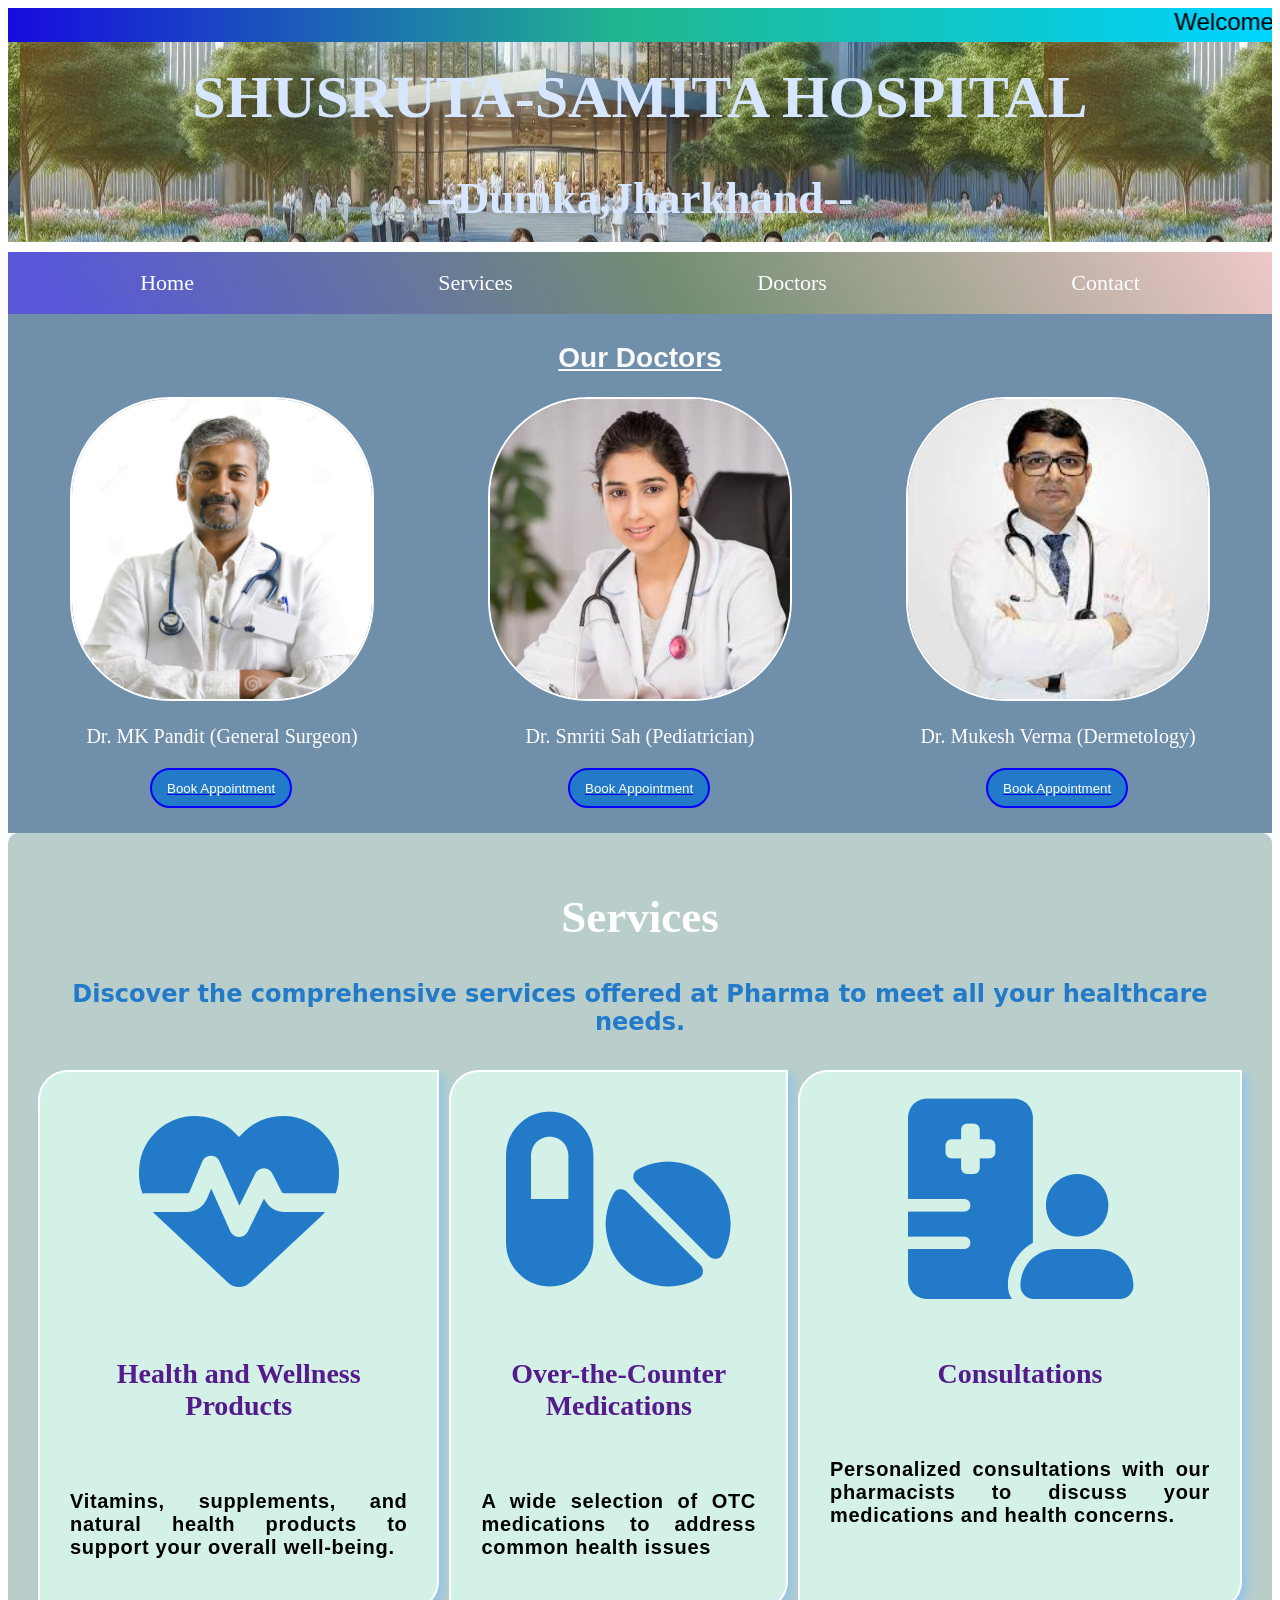
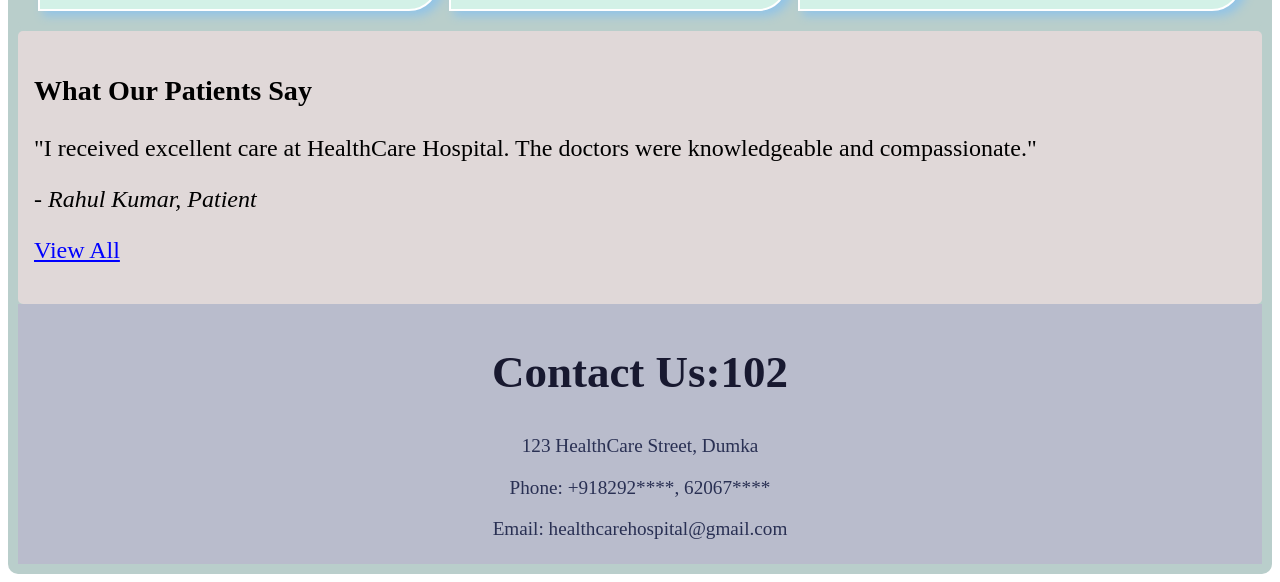
<file: index.html>
<!DOCTYPE html>
<html lang="en">
<head>
    <meta charset="UTF-8">
    <meta name="viewport" content="width=device-width, initial-scale=1.0">
    <title>SHUSRUTA-SAMITA HOSPITAL</title>
    <link rel="stylesheet" href="project2.css">
    <link rel="stylesheet" href="https://cdnjs.cloudflare.com/ajax/libs/font-awesome/6.6.0/css/all.min.css" 
    integrity="sha512-Kc323vGBEqzTmouAECnVceyQqyqdsSiqLQISBL29aUW4U/M7pSPA/gEUZQqv1cwx4OnYxTxve5UMg5GT6L4JJg=="
    crossorigin="anonymous" referrerpolicy="no-referrer" />
</head>
<body>
    <div class="welcome-message">
        <marquee><span>Welcome to SHUSRUTA-SAMITA Hospital DUMKA</span></marquee> 
    </div>
    <header>
        <div class="title">
            <h1>SHUSRUTA-SAMITA HOSPITAL</h1>
            <h2>--Dumka,Jharkhand--</h2>
        </div>
    </header>
    <nav>
        <a href="index.html">Home</a>
        <a href="#services">Services</a>
        <a href="#doctors">Doctors</a>
        <a href="#contact">Contact</a>
    </nav>
    <div class="container">
        <div class="doctors" id="doctors">
            <h2><u>Our Doctors</u></h2>
            <div class="doc">
                   <div class="doc1">
                    <a href="doc1.html">
                     <img src="maledoc.jpg" alt="Dr. MK Pandit" class="doctor-image">
                    </a>
                     <p>Dr. MK Pandit (General Surgeon)</p>
                     <a href="payment form.html" target="_blank">
                        <button class="btn">Book Appointment</button>
                        </a>
                   </div>
                   <div class="doc2">
                   <a href="doc2.html">
                      <img src="ladydoc.jpeg" alt="Dr. Smriti Sah" class="doctor-image">
                    </a>
                      <p>Dr. Smriti Sah (Pediatrician)</p>
                      <a href="payment form.html" target="_blank">
                        <button class="btn">Book Appointment</button>
                        </a>
                   </div>                   
                 <div class="doc3">
                    <a href="doc3.html">
                    <img src="maledoc2.jpeg" alt="Dr. Mukesh Verma" class="doctor-image">
                    </a>
                    <p>Dr. Mukesh Verma (Dermetology)</p>
                    <a href="payment form.html" target="_blank">
                      <button class="btn">Book Appointment</button>
                    </a>
                 </div>

            </div>
        </div>
        <div id="services" class="services">
            <div class="container">
      
              <div class="services">
                <h2>Services</h2>
                <p class="title">Discover the comprehensive services offered at Pharma to meet all your healthcare needs.</p>
                <div class="tiles">
                    <div class="title1">
                        <div class="icon">
                            <i class="fas fa-heartbeat"></i>
                        </div>
                        <h4><a href="">Health and Wellness Products</a></h4>
                        <p>Vitamins, supplements, and natural health products to support your overall well-being.</p>
                    </div>
                    <div class="title2">
                        <div class="icon">
                            <i class="fas fa-pills"></i>
                        </div>
                        <h4><a href="">Over-the-Counter Medications</a></h4>
                        <p>A wide selection of OTC medications to address common health issues</p>
                    </div>
                    <div class="title3">
                        <div class="icon">
                            <i class="fas fa-hospital-user"></i>
                        </div>
                        <h4><a href="">Consultations</a></h4>
                        <p>Personalized consultations with our pharmacists to discuss your medications and health concerns.</p>
                    </div>
                </div>
           </div>
        </div>
        <div class="testimonial">
            <h3>What Our Patients Say</h3>
            <p>"I received excellent care at HealthCare Hospital. The doctors were knowledgeable and compassionate."</p>
            <p style="font-style: italic;">- Rahul Kumar, Patient</p>
            <div class="hidden">
                <p>“The facilities at the hospital are top-notch, and the medical team is incredibly skilled. I couldn’t have asked for better care.”</p>
                <p style="font-style: italic;">- Ramesh Gupta</p>
                <p>“From the moment I walked in, I felt welcomed and cared for. SS hospital truly prioritizes patient well-being.”</p>
                <p style="font-style: italic;">- Akash Kalyan</p>
            </div>
            <p class="view-all" onclick="toggleReviews()">View All</p>
        </div>
    
        <!-- JavaScript to handle toggling reviews -->
        <script>
            let reviewsVisible = false;
    
            function toggleReviews() {
                const hiddenReviews = document.querySelectorAll('.hidden');
                hiddenReviews.forEach(review => {
                    review.style.display = reviewsVisible ? 'none' : 'block';
                });
                reviewsVisible = !reviewsVisible;
                document.querySelector('.view-all').textContent = reviewsVisible ? 'Hide Reviews' : 'View All';
            }
        </script>
        <div class="contact" id="contact">
            <h2>Contact Us:102</h2>
            <p>123 HealthCare Street, Dumka</p>
            <p>Phone: +918292****, 62067****</p>
            <p>Email: healthcarehospital@gmail.com</p>
        </div>
    </div>
</body>
</html>
</file>
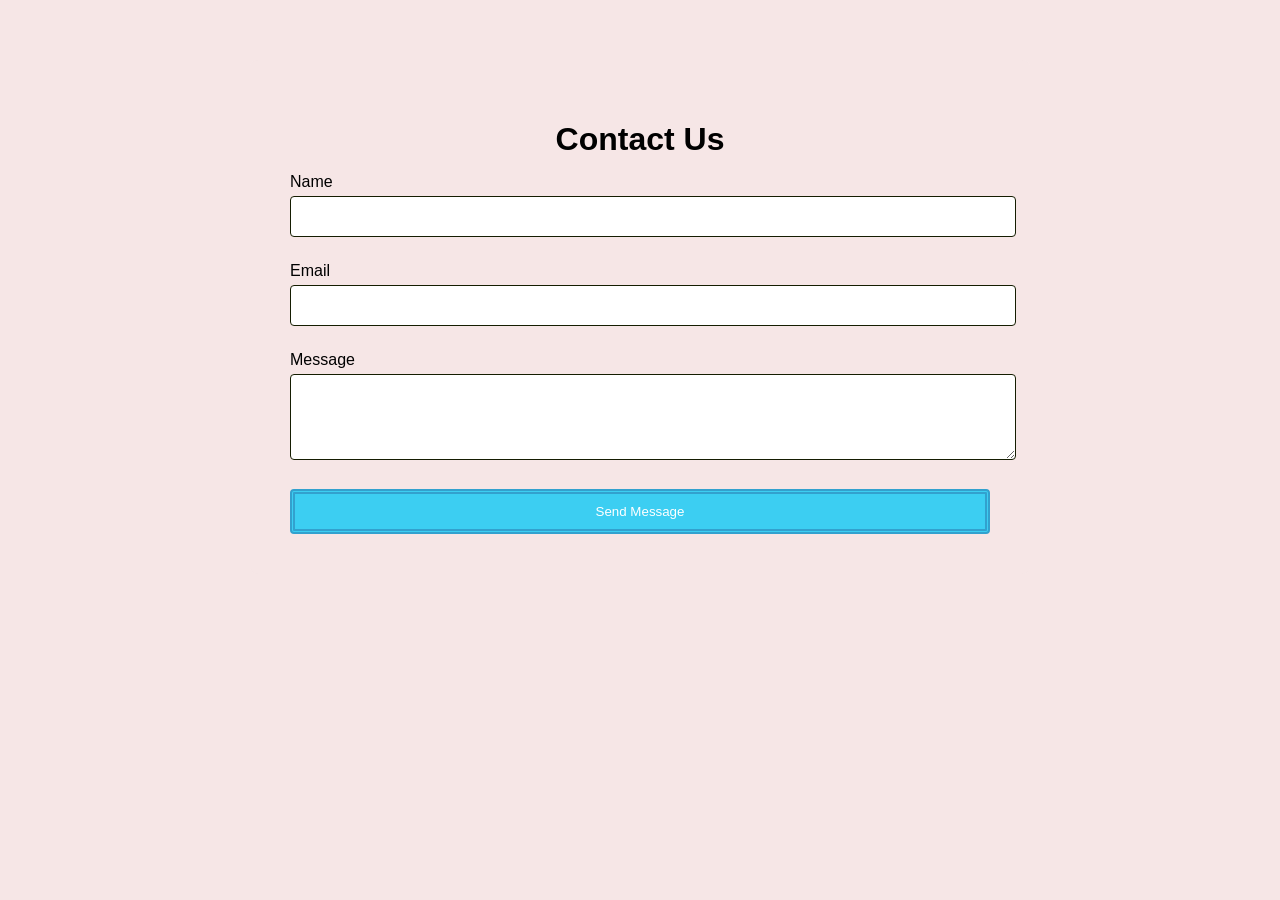
<file: contactform.html>
<!DOCTYPE html>
<html lang="en">
<head>
<meta charset="UTF-8">
<meta name="viewport" content="width=device-width, initial-scale=1.0">
<title>Contact Form</title>
<link rel="stylesheet" href="contactform.css">
</head>
<body>
<div class="contact-form">
  <h1>Contact Us</h1>
  <form action="your-server-side-script" method="post">
    <label for="name">Name</label>
    <input type="text" id="name" name="name" required>

    <label for="email">Email</label>
    <input type="email" id="email" name="email" required>

    <label for="message">Message</label>
    <textarea id="message" name="message" rows="4" required></textarea>

    <button type="submit">Send Message</button>
  </form>
</div>
</body>
</html>
</file>
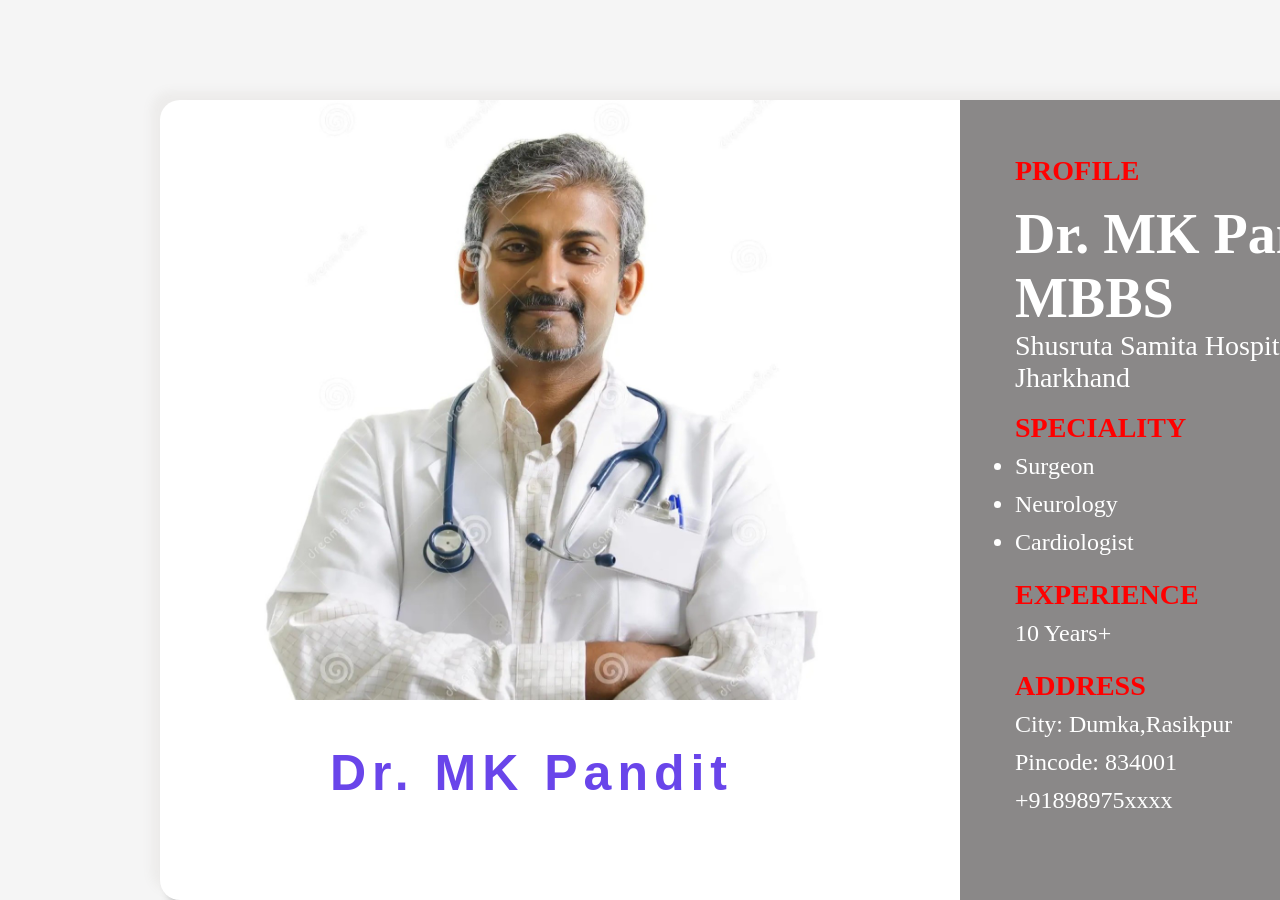
<file: doc1.html>
<!DOCTYPE html>
<html lang="en">
<head>
    <meta charset="UTF-8">
    <meta name="viewport" content="width=device-width, initial-scale=1.0">
    <title>Doc_profile </title>
    <link rel="stylesheet" href="doc1.css">
</head>
<body>
    <div class="container">
        <div class="pic_half">
            <div class="image">
                <img src="maledoc.jpg" height="600px">
                <h1>Dr. MK Pandit</h1>
            </div>
        </div>
        <div class="details">
            <div class="doc_detail">
                <div class="one">
                    <H2>PROFILE</H2>
                </div>
                <div class="two">
                    <h1>Dr. MK Pandit</h1>
                    <h1>MBBS</h1>
                    <p>Shusruta Samita Hospital,Dumka<br>Jharkhand</p>
                </div>
                <div class="three">
                    <h2>SPECIALITY</h2>
                    <ul>
                        <li>Surgeon</li>
                        <li>Neurology</li>
                        <li>Cardiologist</li>
                    </ul>
                </div>
                <div class="four">
                    <h2>EXPERIENCE</h2>
                    <P>10 Years+</P>
                </div>
                <div class="five">
                    <h2>ADDRESS</h2>
                    <p>City: Dumka,Rasikpur<br>Pincode: 834001<br>+91898975xxxx</p>
                </div>
            </div>
        </div>
           
    </div>
</body>
</html>
</file>
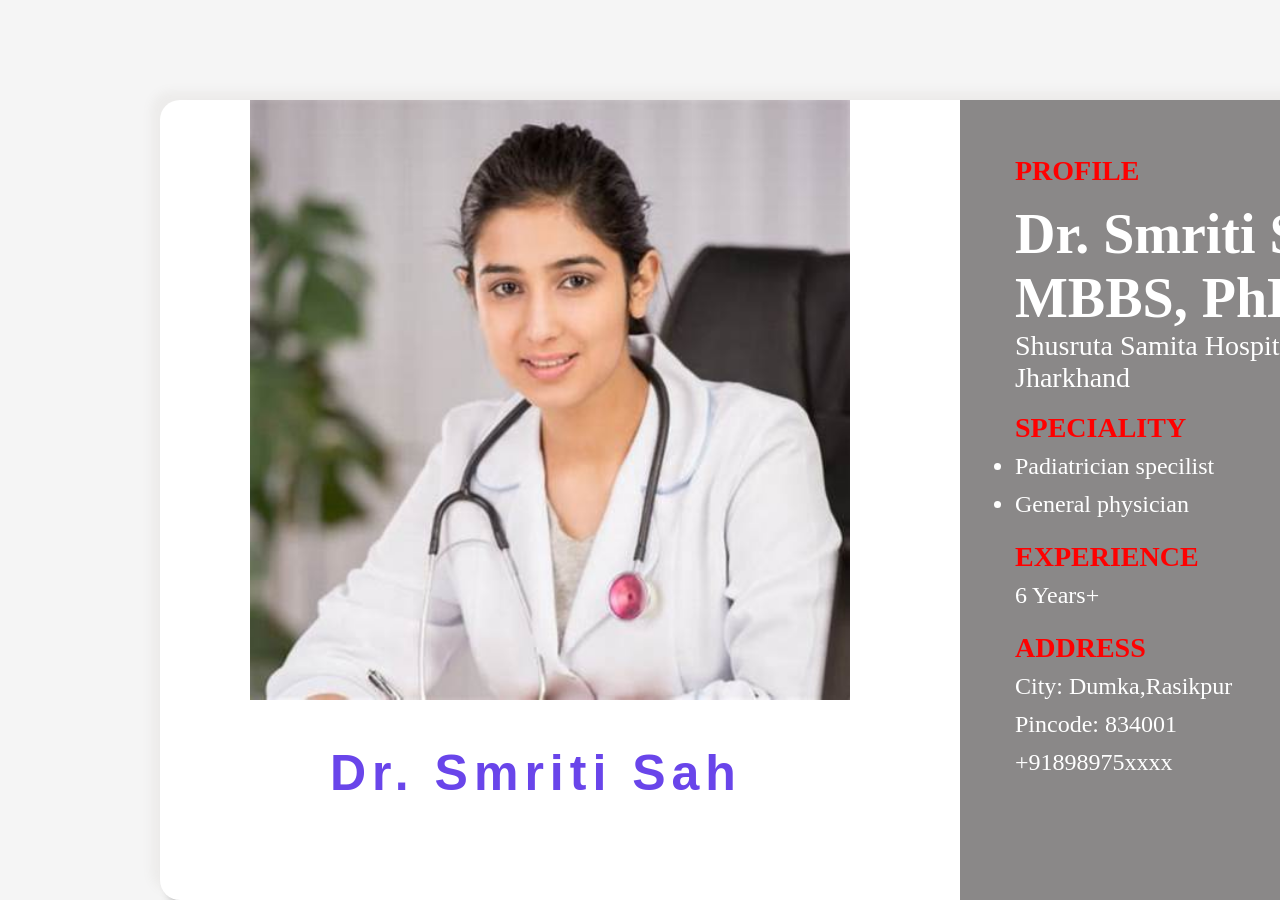
<file: doc2.html>
<!DOCTYPE html>
<html lang="en">
<head>
    <meta charset="UTF-8">
    <meta name="viewport" content="width=device-width, initial-scale=1.0">
    <title>Doc_profile </title>
    <link rel="stylesheet" href="doc1.css">
</head>
<body>
    <div class="container">
        <div class="pic_half">
            <div class="image">
                <img src="ladydoc.jpeg" height="600px">
                <h1>Dr. Smriti Sah</h1>
            </div>
        </div>
        <div class="details">
            <div class="doc_detail">
                <div class="one">
                    <H2>PROFILE</H2>
                </div>
                <div class="two">
                    <h1>Dr. Smriti Sah</h1>
                    <h1>MBBS, PhD,</h1>
                    <p>Shusruta Samita Hospital,Dumka<br>Jharkhand</p>
                </div>
                <div class="three">
                    <h2>SPECIALITY</h2>
                    <ul>
                        <li>Padiatrician specilist</li>
                        <li>General physician</li>
                        
                        
                    </ul>
                </div>
                <div class="four">
                    <h2>EXPERIENCE</h2>
                    <P>6 Years+</P>
                </div>
                <div class="five">
                    <h2>ADDRESS</h2>
                    <p>City: Dumka,Rasikpur<br>Pincode: 834001<br>+91898975xxxx</p>
                </div>
            </div>
        </div>
           
    </div>
</body>
</html>
</file>
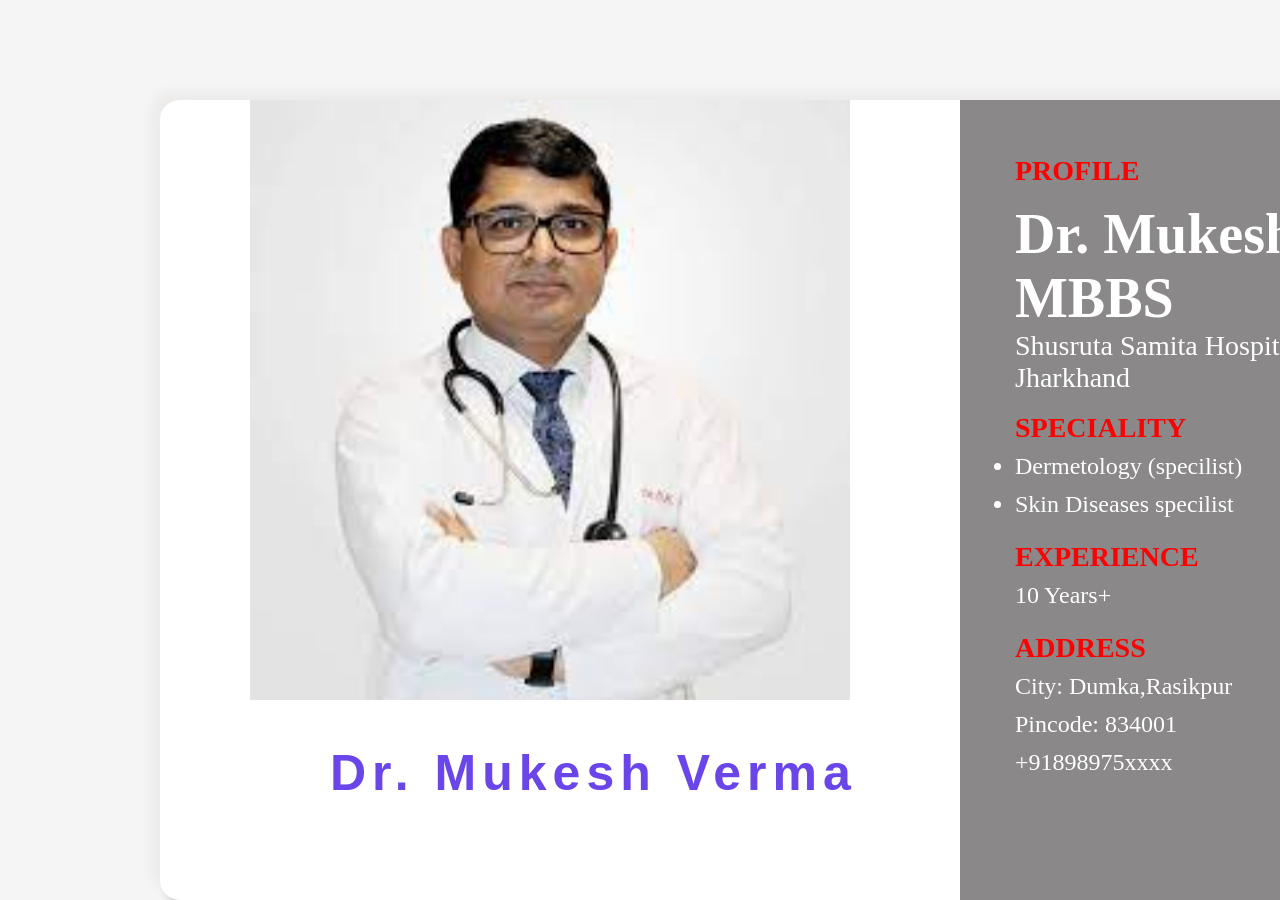
<file: doc3.html>
<!DOCTYPE html>
<html lang="en">
<head>
    <meta charset="UTF-8">
    <meta name="viewport" content="width=device-width, initial-scale=1.0">
    <title>Doc_profile </title>
    <link rel="stylesheet" href="doc1.css">
</head>
<body>
    <div class="container">
        <div class="pic_half">
            <div class="image">
                <img src="maledoc2.jpeg" height="600px">
                <h1>Dr. Mukesh Verma</h1>
            </div>
        </div>
        <div class="details">
            <div class="doc_detail">
                <div class="one">
                    <H2>PROFILE</H2>
                </div>
                <div class="two">
                    <h1>Dr. Mukesh Verma</h1>
                    <h1>MBBS</h1>
                    <p>Shusruta Samita Hospital,Dumka<br>Jharkhand</p>
                </div>
                <div class="three">
                    <h2>SPECIALITY</h2>
                    <ul>
                        <li>Dermetology (specilist)</li>
                        <li>Skin Diseases specilist</li>
                    </ul>
                </div>
                <div class="four">
                    <h2>EXPERIENCE</h2>
                    <P>10 Years+</P>
                </div>
                <div class="five">
                    <h2>ADDRESS</h2>
                    <p>City: Dumka,Rasikpur<br>Pincode: 834001<br>+91898975xxxx</p>
                </div>
            </div>
        </div>
           
    </div>
</body>
</html>
</file>
<file: project2.css>
@media only screen and (min-width: 1024px) {
@import url('https://fonts.googleapis.com/css2?family=Limelight&display=swap');
  html{
    scroll-behavior: smooth;
  } 
.welcome-message{
    font-family: 'Gill Sans', 'Gill Sans MT', Calibri, 'Trebuchet MS', sans-serif;
    font-size:x-large;
    text-align: center;
    background: rgb(23,11,223);
    background: linear-gradient(90deg, rgba(23,11,223,1), rgba(32,183,143,1) 49%, rgba(0,212,255,1) 100%);
}
header {
    display: flex;
    flex-direction: row;
    height: 200px;
    background-image:url(backimage.jpg);
    background-position:5% 60%;
    align-items: center;
    justify-content: center;
}
header .title{
    color: rgb(215, 230, 255);
    font-size: 30px;
    font-family:limelight;
    text-align: center;
}
nav {
    display: flex;
    justify-content: space-around;
    background:linear-gradient(60deg, rgb(87, 87, 215)5%,rgb(115, 142, 115),rgb(238, 200, 200));
    padding: 10px;
    margin-top: 10px;
    margin-bottom:0;
    font-size: 22px;
}
nav a {
    color: #fff;
    text-decoration:none;
    border-radius: 10px;
    margin:6px;
    padding: 2px;
    transition:0.2s;
}
nav a:hover{
     border:2px solid white;
     color: rgb(213, 255, 5);
     border-radius: 20px;
     padding: 3px;
     transition: ease-in 0.1s;
}
nav a:active{
    transform: scale(1.1);
}
.doctors{
    margin:0;
    padding: 5px;
    background-color: #708faa;
}
.doctors h2{
    text-align: center;
    font-family:Verdana, Geneva, Tahoma, sans-serif;
    font-size: 28px;
    color: #f9f9f9;
}
.doc{
   display: flex;
   align-items:center;
   justify-content: space-around;
}
.doc p{
    color: white;
    text-align: center;
    font-size: 20px;
}
.doctor-image {
    max-width: 100%;
    height: 300px;
    border:2px double white;
    border-radius: 100px;
}
.doctor-image:hover{
    transform: scale(1.05);
    border: 2px dotted rgb(29, 20, 58);
    transition: ease-in-out 0.3s;
} 
.btn {
    display:flex;
    border-radius: 20px;
    border:2px solid blue;
    justify-content: center;
    align-items: center;
    padding:15px;
    background-color: #227ac8;
    color: #fff;
    cursor: pointer;
    margin-left: 80px;
    height: 40px;
    margin-bottom: 20px;
}
.btn:hover {
    background-color: #0056b3;
}
.btn:active{
    background-color: red;
}
.services {
    background-color: #b9cecb;
    margin:0;
    padding:10px;
    border-radius: 10px;
 }
 .services h2{
     color: white;
     text-align: center;
     font-size: 45px;
 }
 .services .title{
     text-align: center;
     font-size: 24px;
     font-weight: bold;
     color: #227ac8;
     font-family: system-ui, -apple-system, BlinkMacSystemFont, 'Segoe UI', Roboto, Oxygen, Ubuntu, Cantarell, 'Open Sans', 'Helvetica Neue', sans-serif;
 }
 .tiles{
     display: flex;
     justify-content: space-around;
     padding: 10px;
     column-gap: 10px;
 }
 .tiles h4{
     font-size:28px;
     text-align: center;
 }
 .tiles a{
     text-decoration: none;
 }
 .tiles p{
     padding: 10px;
     font-size: 20px;
     text-align: justify;
     font-weight: bold;
     letter-spacing:0.7px;
     font-family:sans-serif
 }
 .title1,.title2,.title3{
     background-color: rgb(211, 241, 231);
     border: 2px solid rgb(255, 255, 255);
     border-top-left-radius: 30px;
     border-bottom-right-radius: 30px;
     display: flex;
     padding: 20px;
     max-width: 400px;
     flex-direction:column;
     align-items: center;
     box-shadow: 5px 5px 10px rgb(146, 196, 231);
     box-shadow: inset;
 }
 .title1:hover,.title2:hover,.title3:hover{
     box-shadow: inset 5px 5px 15px rgb(146, 196, 231),5px 5px 15px rgb(146, 196, 231);
     transform: scale(1.05);
     transition:all 0.4s;
 
 }
 .title1 .icon,.title2 .icon,.title3 .icon{
     font-size: 200px;
     color: #227ac8;
     margin-bottom: 0px;
 }
.testimonial {
    font-size: 24px;
    margin:0;
    background-color: #e0d8d8;
    padding: 1rem;
    border-radius: 5px; .testimonial p {
        display: none;
        
    }
    .view-all {
        cursor: pointer;
        color: blue;
        text-decoration: underline;
    }
    .hidden {
        display: none;
    }
    
    

}
.contact {
    background-color: #b9bccc;
    margin:0;
    padding: 5px;
    text-align: center;
}
.contact p {
    font-size: 1.2rem;
    color: #050c34cc;
}
.contact h2{
    color: rgba(5, 5, 28, 0.892);
}
}
</file>
<file: contactform.css>
/* Basic styling for the form */
  body {
    font-family: "Gill Sans Extrabold", sans-serif;

    background-color: #f6e6e6;
    margin: 0;
    padding: 0;
  }
  .contact-form {
    max-width: 700px;
    margin: 60px auto;
    padding: 40px;
    background: #f6e6e6;
    border-radius: 8px;
  }
  .contact-form h1 {
    margin-bottom: 15px;
    text-align: center;
    font-weight: 700;
  }
  .contact-form label {
    display: block;
    margin-bottom: 5px;
  }
  .contact-form input[type="text"],
  .contact-form input[type="email"],
  .contact-form textarea {
    width: 100%;
    padding: 12px;
    margin-bottom: 25px;
    border: 1px solid #151d01;
    border-radius: 4px;
  }
  .contact-form button {
    width: 100%;
    padding: 10px;
    background-color: #3ccef2;
    border: thick double #32a1ce ;
    border-radius: 4px;
    color: white;
    cursor: pointer;
  }
  .contact-form button:hover {
    background-color: #610606;
  }
</file>
<file: doc1.css>
*{
    margin: 0;
    padding: 0;
    max-width: fit-content;
}
body{
    background: whitesmoke;
}
.container{
    background-color: white;
    display: flex;
    width: 1600px;
    height: 800px;
    position: absolute;
    
    left:100px;
    top: 100px;
    border-radius: 20px;
    margin-left: 60px;
    box-shadow: 9px 9px 10px rgb(181, 181, 181),-9px -9px 10px rgb(237, 236, 235);
}
.pic_half{
    border-top-left-radius: 20px;
    border-bottom-left-radius: 20px;
    width: 800px;
    height: 800px;
}
.details{
    width: 800px;
    height: 800px;
    background-color: rgb(138, 136, 136);
    border-top-right-radius: 20px;
    border-bottom-right-radius: 20px;
}
.image{
    margin-left: 90px;
}
.image h1{
    font-family:'Gill Sans', 'Gill Sans MT', Calibri, 'Trebuchet MS', sans-serif;
    letter-spacing: 6px;
    display: inline-block;
    color: rgb(105, 69, 234);
    font-size: 50px;
    margin-left: 80px;
    margin-top: 40px;

}
.doc_detail{
    padding: 40px;
}
.doc_detail h2{
    color: rgb(255, 0, 0);
    font-size: 28px;
}
.one{
    margin: 15px;
}
.two{
    font-size: 28px;
    margin: 15px;
    color: white;
}
.three,.four,.five{
    margin: 15px;
    font-size: 24px;
    line-height: 38px;
    color: white;
}
</file>
